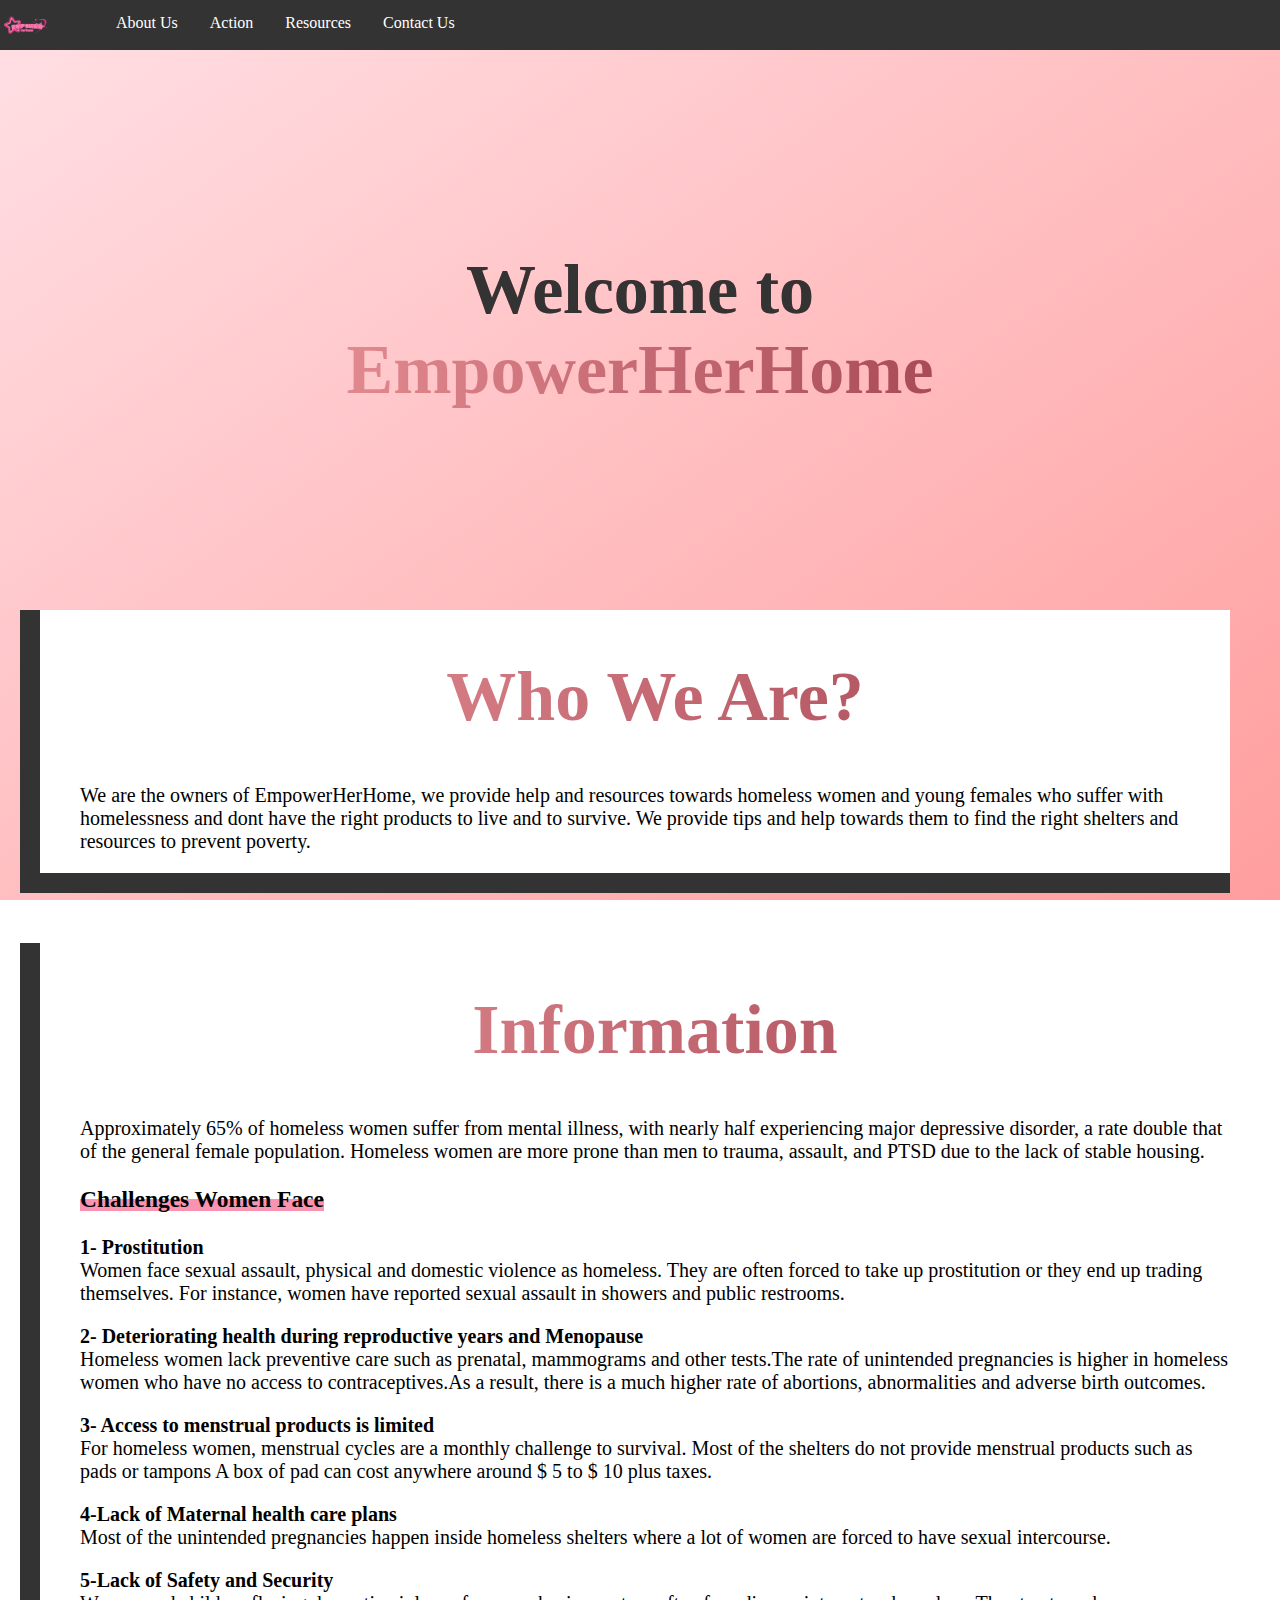
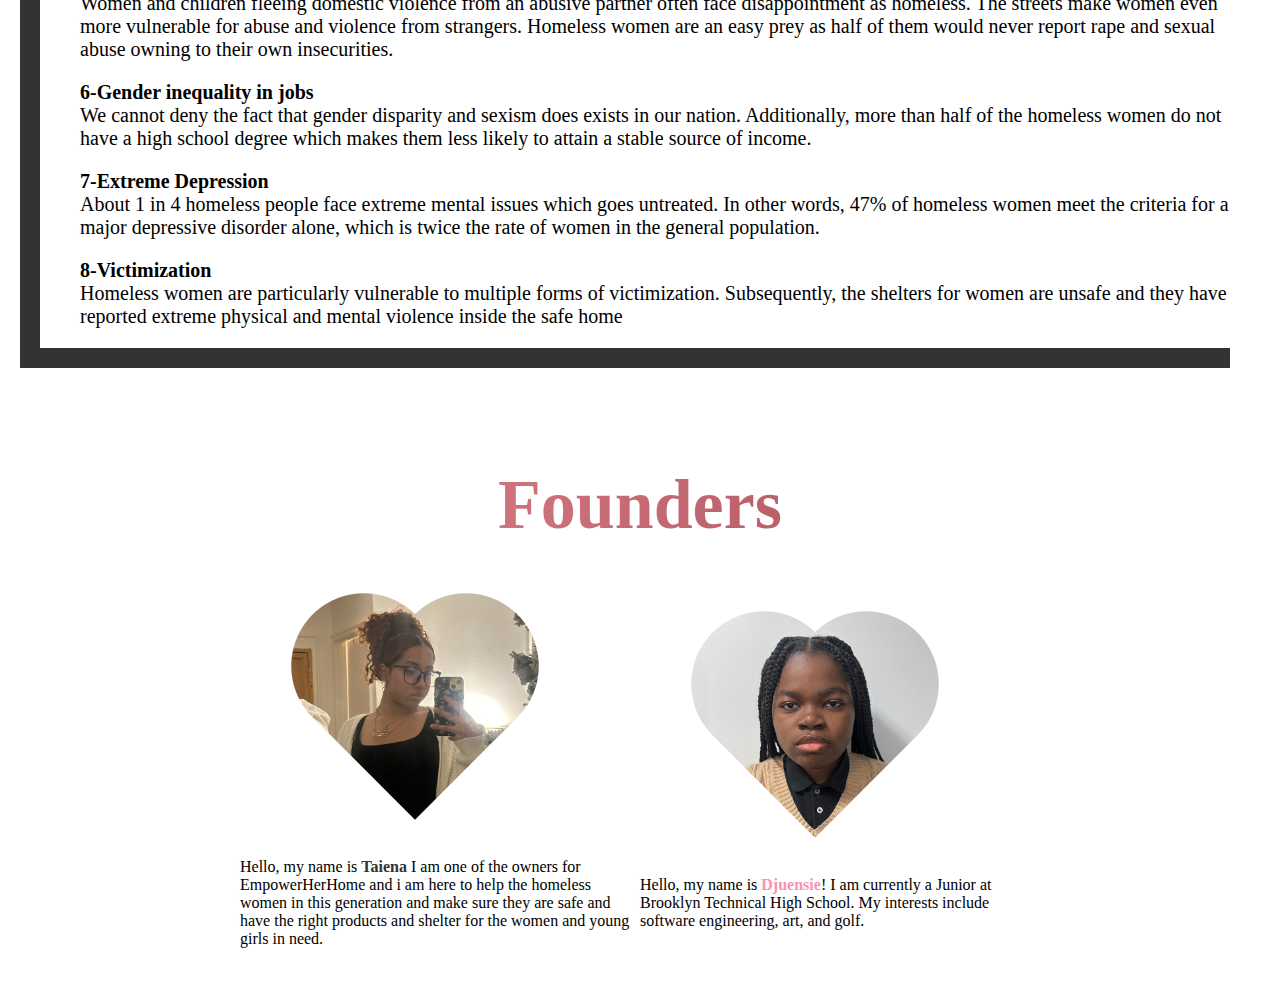
<file: index.html>
<!DOCTYPE html>
<html>

<head>
  <meta charset="utf-8">
  <meta name="viewport" content="width=device-width">
  <title>EmpowerHerHome</title>
  <link href="style.css" rel="stylesheet" type="text/css" />

</head>

<body>
  <ul>
    <a href="index.html"><img class="logo" src="pictures/logo.png"></a>
    <li><a href="index.html">About Us</a></li>
    <li><a href="action.html">Action</a></li>
    <li><a href="Resourses.html">Resources</a></li>
    <li><a href="contact.html">Contact Us</a></li>
  </ul>

  <h1 class="firstHeader"><span style="color:#333">Welcome to </span>EmpowerHerHome</h1>

  <div class="container">

    <div class="text">
      <h1> Who We Are?</h1>
      <P>We are the owners of EmpowerHerHome, we provide help and resources towards homeless women and young females who
        suffer with homelessness and dont have the right products to live and to survive. We provide tips and help
        towards them to find the right shelters and resources to prevent poverty.</P>
    </div>
  </div>
  <section>

    <div class="container">
      <div class="text">
        <h1> Information</h1>
        <P>Approximately 65% of homeless women suffer from mental illness, with nearly half experiencing major
          depressive disorder, a rate double that of the general female population. Homeless women are more prone than
          men to trauma, assault, and PTSD due to the lack of stable housing.</P>
        <h3><mark>Challenges Women Face</mark></h3>
        <p><b>1- Prostitution</b><br>
        Women face sexual assault, physical and domestic violence as homeless. They are often forced to take up prostitution or they end up trading themselves. For instance, women have reported sexual assault in showers and public restrooms.</p>

        <p><b>2- Deteriorating health during reproductive years and Menopause</b><br>
        Homeless women lack preventive care such as prenatal, mammograms and other tests.The rate of unintended pregnancies is higher in homeless women who have no access to contraceptives.As a result, there is a much higher rate of abortions, abnormalities and adverse birth outcomes.</p>

        <p><b>3- Access to menstrual products is limited</b><br>
        For homeless women, menstrual cycles are a monthly challenge to survival.  Most of the shelters do not provide menstrual products such as pads or tampons A box of pad can cost anywhere around $ 5 to $ 10 plus taxes.</p>

          <p><b>4-Lack of Maternal health care plans</b><br>
        Most of the unintended pregnancies happen inside homeless shelters where a lot of women are forced to have sexual intercourse.</p>

            <p><b>5-Lack of Safety and Security</b><br>
        Women and children fleeing domestic violence from an abusive partner often face disappointment as homeless. The streets make women even more vulnerable for abuse and violence from strangers. Homeless women are an easy prey as half of them would never report rape and sexual abuse owning to their own insecurities.</p>

              <p><b>6-Gender inequality in jobs</b><br>
        We cannot deny the fact that gender disparity and sexism does exists in our nation. Additionally, more than half of the homeless women do not have a high school degree which makes them less likely to attain a stable source of income.</p>

                <p><b>7-Extreme Depression</b><br>
        About 1 in 4 homeless people face extreme mental issues which goes untreated. In other words, 47% of homeless women meet the criteria for a major depressive disorder alone, which is twice the rate of women in the general population.</p>

                  <p><b>8-Victimization</b><br>
        Homeless women are particularly vulnerable to multiple forms of victimization. Subsequently, the shelters for women are unsafe and they have reported extreme physical and mental violence inside the safe home</p>

      </div>
    </div>
    <h1>Founders</h1>
    <div class="holder">

      <div class="pro">
        <img class="profile" src="pictures/IMG_0470.jpeg"">

        <p>Hello, my name is <span style="color:#333"><b>Taiena</b></span> I am one of the owners for EmpowerHerHome
          and i am here to help the homeless women in this generation and make sure they are safe and have the right
          products and shelter for the women and young girls in need. </p>
      </div>
      <div class="pro">
        <img class="profile" src="pictures/IMG_1328.jpg">
        <p>Hello, my name is <span style="color:#f993b1"><b>Djuensie</b></span>! I am currently a Junior at Brooklyn Technical High School. My interests include software engineering, art, and golf. </p>
      </div>
    </div>

  </section>

  <script src="script.js" defer></script>
</body>

</html>
</file>
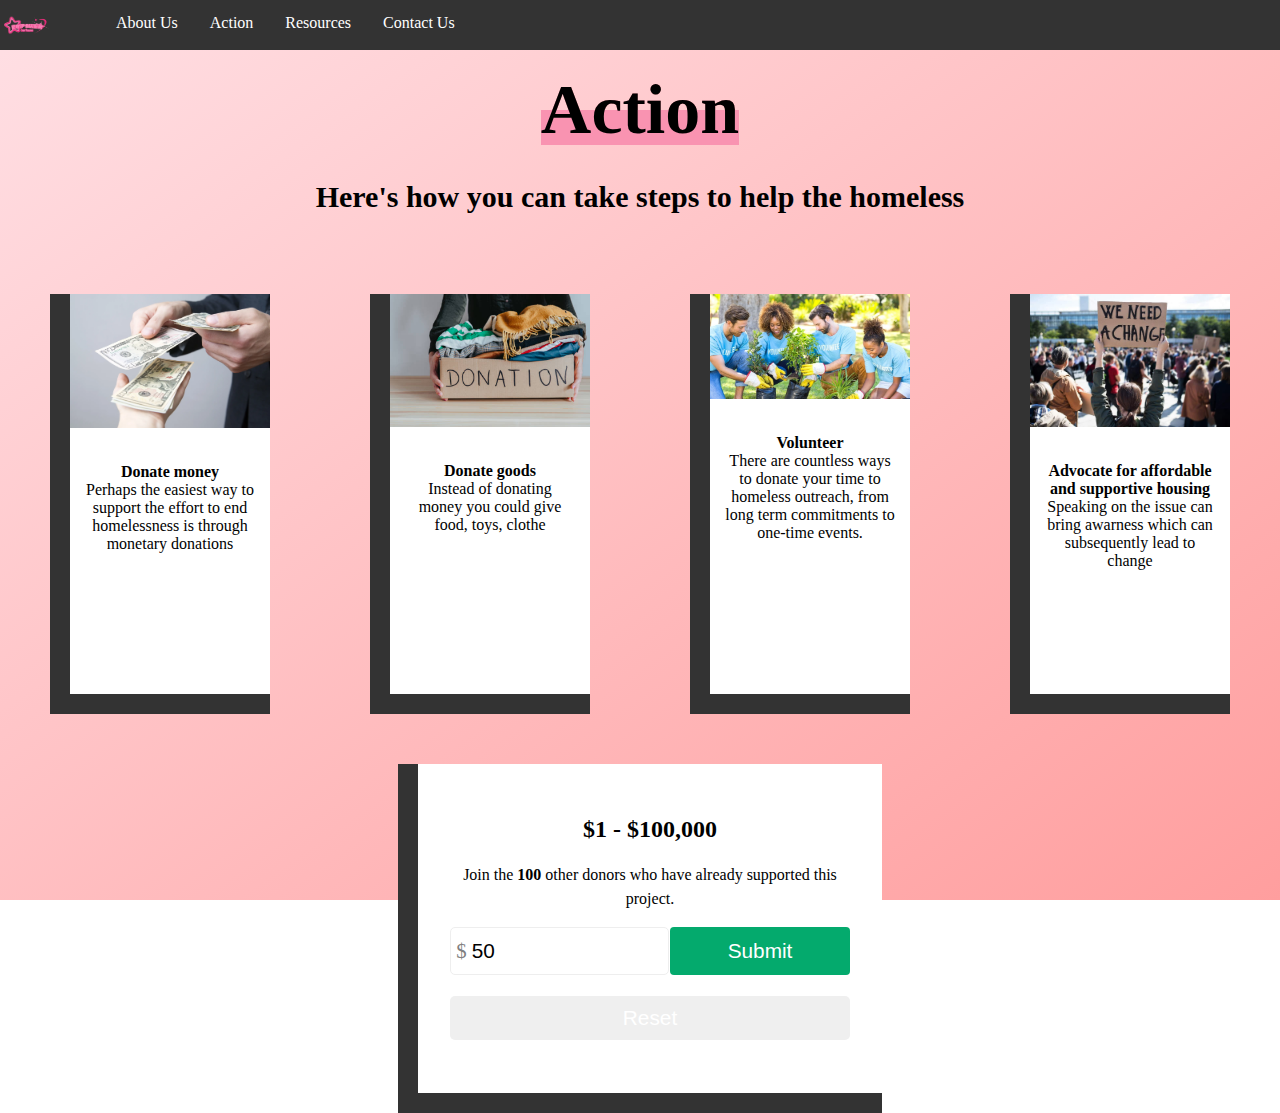
<file: action.html>
<!DOCTYPE html>
<html>

<head>
  <meta charset="utf-8">
  <meta name="viewport" content="width=device-width">
  <title>EmpowerHerHome</title>
  <link href="style.css" rel="stylesheet" type="text/css" />
</head>

<body>
  <ul>
    <a href="index.html"><img class="logo" src="pictures/logo.png"></a>
    <li><a href="index.html">About Us</a></li>
    <li><a href="action.html">Action</a></li>
    <li><a href="Resourses.html">Resources</a></li>
    <li><a href="contact.html">Contact Us</a></li>
  </ul>


  <h1 class="secondHeader"><mark>Action</mark></h1>
  <b>
    <p class="introText">Here's how you can take steps to help the homeless</p>
  </b>

  <div class="secOne">

    <div class="ult">
      <div class="gallery">
        
          <img src="pictures/donating.webp" alt="Forest" width="600" height="400">
        <div class="desc">
          <p><b>Donate money</b><br>Perhaps the easiest way to support the effort to end homelessness is through
            monetary donations</p>
        </div>
      </div>

      <div class="gallery">
          <img src="pictures/goods.jpeg" alt="Forest" width="600" height="400">
        <div class="desc">
          <p><b>Donate goods</b><br>Instead of donating money you could give food, toys, clothe</p>
        </div>
      </div>

      <div class="gallery">
          <img src="pictures/vol.jpeg" alt="Forest" width="600" height="400">
        <div class="desc">
          <p><b>Volunteer</b><br>There are countless ways to donate your time to homeless outreach, from long term commitments to one-time events.</p>
        </div>
      </div>
      <div class="gallery">
          <img src="pictures/change.jpeg" alt="Forest" width="600" height="400">
        <div class="desc">
          <p><b>Advocate for affordable and supportive housing</b><br>Speaking on the issue can bring awarness which can subsequently lead to change</p>
        </div>
      </div>
      
    </div>
    <div class="centerMan">
      <div class="donations">
        <div class="donations__progress-bar"></div>
        <h2 class="donations__progress">
          $<span class="donations__amount">1</span> - $100,000</h2>
        <div class="donations__text">
          Join the
          <span class="donations__donors">100</span>
          other donors who have already supported this project.
        </div>
        <form class="donations__form">
          <span class="donations__input-icon">$</span>
          <input class="donations__input" type="number" value="50" title="$" />
          <input type="submit" class="donations__submit" />
          <button class="donations__reset">Reset</button>
        </form>
      </div>
    </div>

  </div>
</body>
</file>
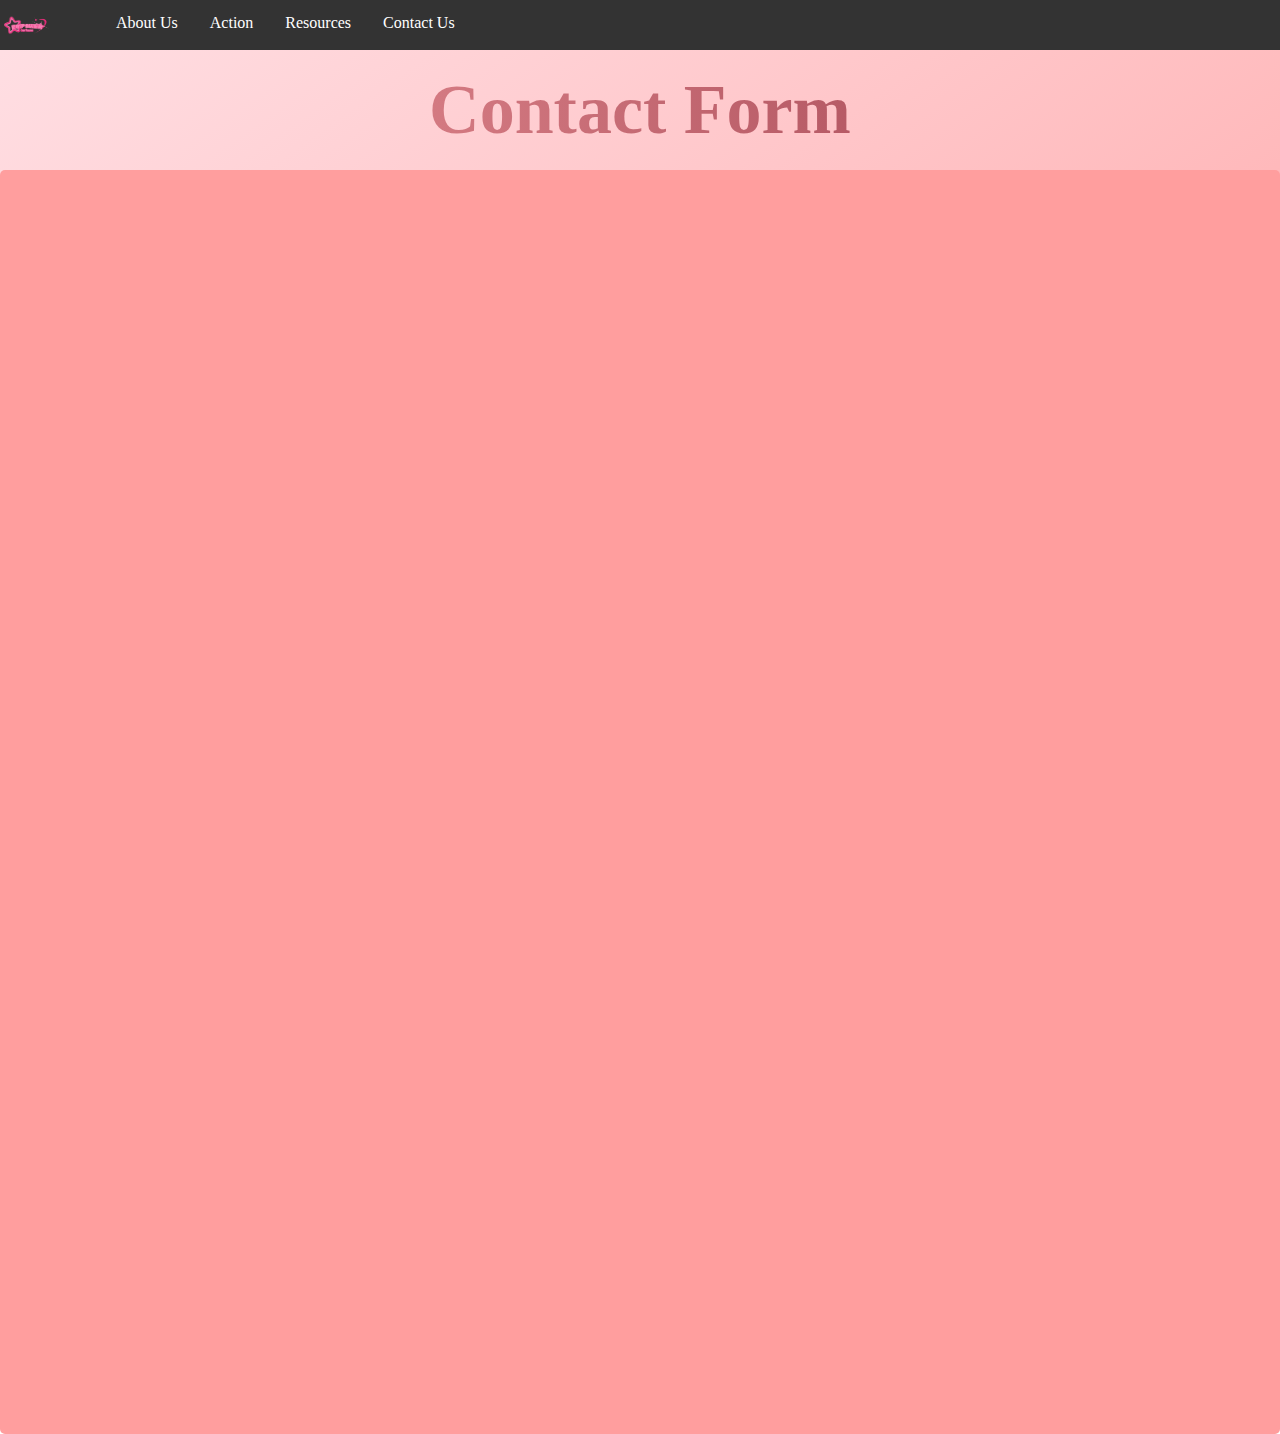
<file: contact.html>
<!DOCTYPE html>
<html>

<head>
  <meta charset="utf-8">
  <meta name="viewport" content="width=device-width">
  <title>EmpowerHerHome</title>
  <link href="style.css" rel="stylesheet" type="text/css" />
</head>

<body>
  <ul>
    <a href="index.html"><img class="logo" src="pictures/logo.png"></a>
    <li><a href="index.html">About Us</a></li>
    <li><a href="action.html">Action</a></li>
    <li><a href="Resourses.html">Resources</a></li>
    <li><a href="contact.html">Contact Us</a></li>
  </ul>

  <h1 class="secondHeader">Contact Form</h1>

  <div class="bro">
    <iframe src="https://docs.google.com/forms/d/e/1FAIpQLScdeHKV2P-tKWwj9T6BQtVMhl-LpymXi1D14dhJI4FumTcpbg/viewform?embedded=true" width="640" height="1224" frameborder="0" marginheight="0" marginwidth="0">Loading…</iframe>
  </div>

</body>
</file>
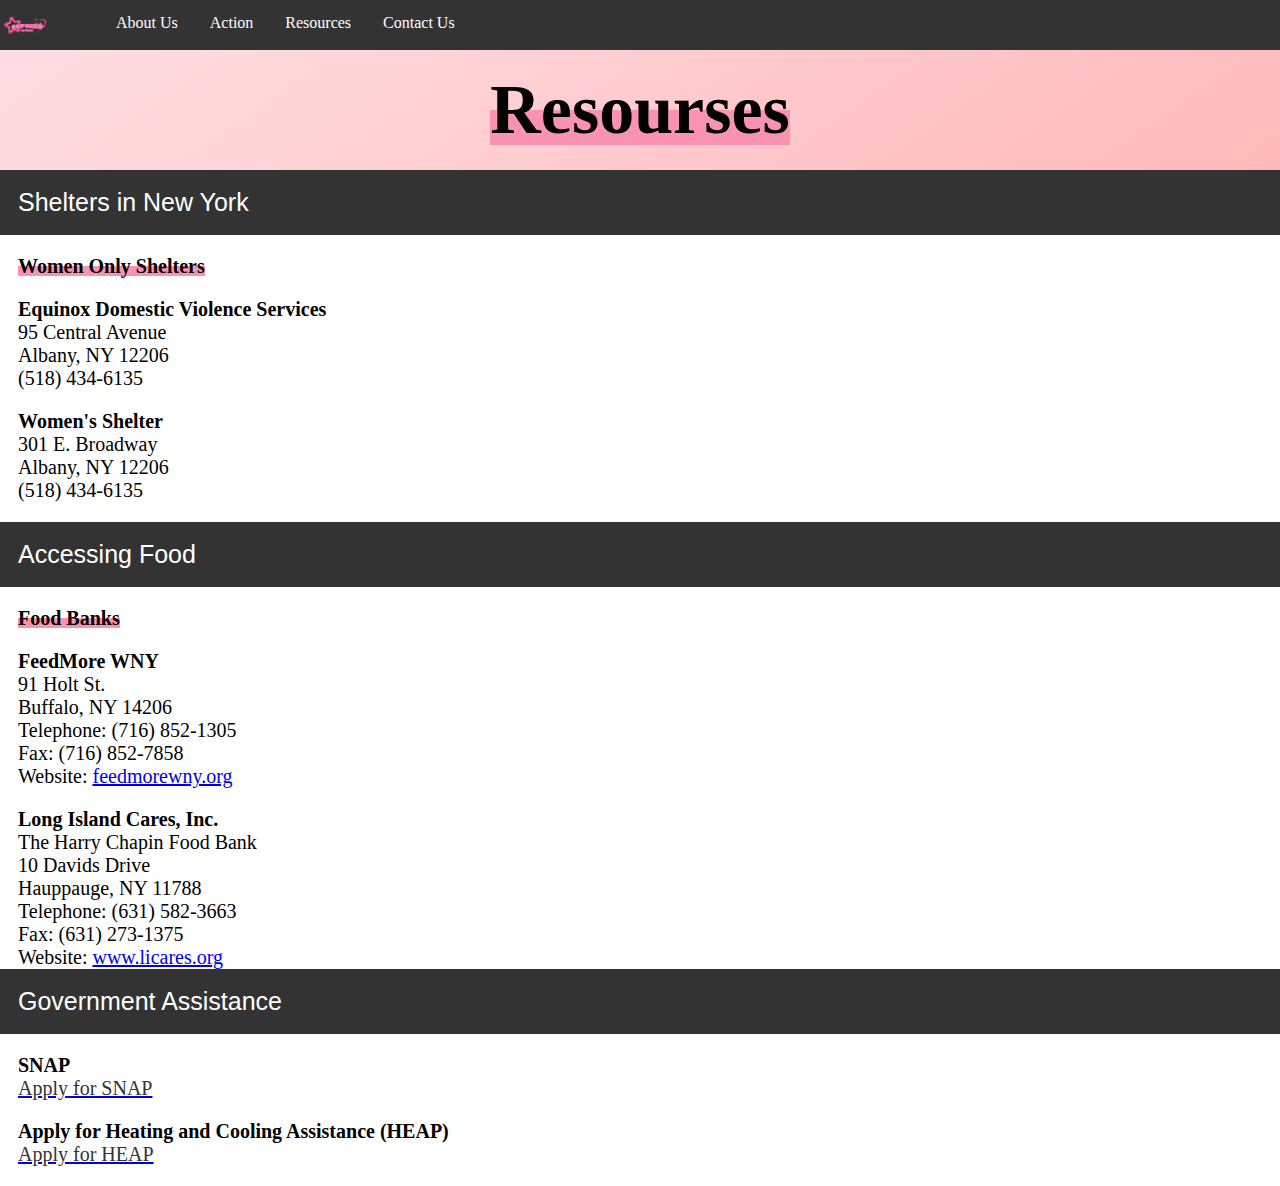
<file: Resourses.html>
<!DOCTYPE html>
<html>

<head>
  <meta charset="utf-8">
  <meta name="viewport" content="width=device-width">
  <title>EmpowerHerHome</title>
  <link href="style.css" rel="stylesheet" type="text/css" />
</head>

<body>
  <ul>
    <a href="index.html"><img class="logo" src="pictures/logo.png"></a>
    <li><a href="index.html">About Us</a></li>
    <li><a href="action.html">Action</a></li>
    <li><a href="Resourses.html">Resources</a></li>
    <li><a href="contact.html">Contact Us</a></li>
  </ul>

  <h1 class="secondHeader"><mark>Resourses</mark></h1>
  <div class="links">
    <button type="button" class="collapsible">Shelters in New York</button>
    <div class="content" style="display: block">
      <p><mark><b>Women Only Shelters</b></mark></p>
      <p><b>Equinox Domestic Violence Services</b><br>95 Central Avenue
          <br>Albany, NY 12206
          <br>(518) 434-6135</p>
      <p><b>Women's Shelter</b><br>
          301 E. Broadway
          <br>Albany, NY 12206
          <br>(518) 434-6135</p>
    </div>
    <button type="button" class="collapsible">Accessing Food</button>
    <div class="content" style="display: block">
      <p><mark><b>Food Banks</b></mark></p>
      <p><b>FeedMore WNY</b>
      <br>91 Holt St.
        <br>Buffalo, NY 14206
        <br>Telephone: (716) 852-1305
        <br>Fax: (716) 852-7858
        <br>Website: <a href="https://www.feedmorewny.org/">feedmorewny.org</a>
</p>
      <b>Long Island Cares, Inc.</b>
      <br>The Harry Chapin Food Bank
      <br>10 Davids Drive
      <br>Hauppauge, NY 11788
      <br>Telephone: (631) 582-3663
      <br>Fax: (631) 273-1375
      <br>Website: <a href="https://www.licares.org/">www.licares.org</a>
    </div>
    <button type="button" class="collapsible">Government Assistance</button>
    <div class="content" style="display: block">
      <p><b>SNAP</b><br><a href="https://www.ny.gov/services/apply-snap"><span style="color:#333">Apply for SNAP</span></a></p>
      <p><b>Apply for Heating and Cooling Assistance (HEAP)</b><br><a href="https://www.ny.gov/services/apply-heating-and-cooling-assistance-heap"><span style="color:#333">Apply for HEAP</span></a></p>
    </div>
  </div>
  <script src="script.js" defer></script>
</body>

</html>
</file>
<file: style.css>
html {
  height: 100%;
  width: 100%;
}

body{
  margin: 0;
  padding: 0;
  background-image: linear-gradient(to bottom right, #ffe0e5, #ff9e9e);
  background-repeat: no-repeat;
  background-attachment: fixed;
 
  /* background-color: #ffe0e5; */
}

/* navigation bar */
ul {
  list-style-type: none;
  margin: 0;
  padding: 0;
  overflow: hidden;
  background-color: #333;
}

li {
  float: left;
}

li a {
  display: block;
  color: white;
  text-align: center;
  padding: 14px 16px;
  text-decoration: none;
}

li a:hover {
  background-color: #ff9e9e;
}

/* Images next to text */
.container {
  border-left: 20px solid #333;
  margin-left: 20px;
  display: flex;
  align-items: center;
  justify-content: center;
  margin-bottom: 50px;
}

.logo {
  width: 200;
  height:200px;
  border-radius: 10090px;
  margin-right: 50px;
  float: left;

}

.logo{
  width: 50px;
  height: 50px;
  border-radius: 1090px;
}
.text {
  border-bottom: 20px solid #333;
  background-color: white;
  font-size: 20px;
  padding-left: 40px;
  margin-right: 50px;
}

h1{
  text-align: center;
}


.text:hover {
  box-shadow: 0 0 3px #ffa3a3;
  margin-top: -10px;
}


h1 {
  font-size: 70px;
  font-weight: 600;
  background-image: linear-gradient(to left, #9a3c4a, #f0989d);
  color: transparent;
  background-clip: text;
  -webkit-background-clip: text;
}


.profile {
  margin-left: 50px;
  width: 250px;
  aspect-ratio: 1;
  object-fit: cover;
  --_m: radial-gradient(#000 69%,#0000 70%) 84.5%/50%;
  -webkit-mask-box-image: var(--_m);
             mask-border: var(--_m);
  clip-path: polygon(-41% 0,50% 91%, 141% 0);
}

/* fallback until better support for mask-border */
@supports not (-webkit-mask-box-image: var(--_m)) { 
.profile {
   --_m:
     radial-gradient(at 70% 31%,#000 29%,#0000 30%),
     radial-gradient(at 30% 31%,#000 29%,#0000 30%),
     linear-gradient(#000 0 0) bottom/100% 50% no-repeat;
   -webkit-mask: var(--_m);
           mask: var(--_m);
  }
}

.class div {
  width: 300px;
  border: 15px solid #f993b1;
  padding: 50px;
  margin: 20px;
}

.pro{
  display: flex;
  justify-content: center;
  flex-direction: column;
  max-width: 400px;
}

.actionbox{
  margin: 200px;
  display: flex;
  justify-content: center;
  width: 500px;
  height: 300px;
  background-color: white;
}

.actionbox img{
  width: 200px;
  height: 200px;
  background-color: white;
}

.holder{
  display: flex;
  flex-direction: row;
  justify-content: center;
  margin-bottom: 20px;

}

section{
  display: flex;
  flex-direction: column;
}

input[type=text], select, textarea {
  width: 100%;
  padding: 12px;
  border: 1px solid #ccc;
  border-radius: 4px;
  box-sizing: border-box;
  margin-top: 6px;
  margin-bottom: 16px;
  resize: vertical;
}

input[type=submit] {
  background-color: #04AA6D;
  color: white;
  padding: 12px 20px;
  border: none;
  border-radius: 4px;
  cursor: pointer;
}

input[type=submit]:hover {
  background-color: #ffe0e5;;
}

.bro {
  display: flex;
  justify-content: center;
  border-radius: 5px;
  background-color: #ff9e9e;
  padding: 20px;
}

.gallery {
  width: 500px;
  min-height: 400px;
  max-height: 400px;
  border-bottom: 20px solid #333;
  border-left: 20px solid #333;
  background-color: white;
  margin: 50px;
  
}

.gallery:hover {
  border-bottom: 20px solid #ff9e9e;
  border-left: 20px solid #ff9e9e;
  
}

.gallery img {
  width: 100%;
  height: auto;
  
}

.desc {
  padding: 15px;
  text-align: center;
}

.ult{
  display: flex;
  flex-direction: row;
  justify-content: center;
  align-items: center;
}

/* donate box */
.donations {
  background-color: white;
  border-bottom: 20px solid #333;
  border-left: 20px solid #333;
  
  padding: 2em;
  max-width: 400px;
  text-align: center;
  overflow: hidden;
}

.donations__progress-bar {
  background: orange;
  height: 1em;
  position: absolute;
  top: 0;
  left: 0;
  transform: translate3D(-100%, 0, 0);
  width: 100%;
  transition: transform 500ms ease;
}


.donations__progress {
  text-align: center;
}


.donations__text {
  margin-bottom: 1em;
  line-height: 1.5;
}

.donations__donors {
  font-weight: bold;
}

.donations__form {
  display: flex;
  justify-content: space-between;
  flex-wrap: wrap;
  font-size: 1.3em;
}

.donations__input,
.donations__submit,
.donations__reset {
  font-size: inherit;
  border: none;
  padding: 0.5em 0.8em;
  border-radius: 5px;
  width: 45%;
  min-width: 100px;
  margin-bottom: 1em;
}

.donations__submit {
  background: #a60707;;
  color: white;

}

.donations__reset {
  color: white;
  flex-grow: 1
}

.donations__input {
  border: 1px solid #eee;
  padding-left: 1em;
}

.donations__input-icon {
  position: absolute;
  color: gray;
  line-height: 1.3;
  padding: 0.5em 0.3em;
  pointer-events: none;
}

.secOne{
  display: flex;
  flex-direction: column;
}

mark {
  
  display: inline-block;
  line-height: 0em;
  padding-bottom: 0.5em;
  background-color: #f993b1;

  
}

.centerMan{
  display: flex;
  justify-content: center;
  align-items: center;
}

.introText{
  font-size: 30px;
  display: flex;
  justify-content: center;
  align-items: center;
  font: 20px;
}

.firstHeader{
  margin: 200px;
  position: relative;
  animation-name: example;
  animation-duration: 2s;
}

.secondHeader{
  margin: 20px;
  position: relative;
  animation-name: example;
  animation-duration: 2s;
}

@keyframes example { 
  0%   { left:0px; top:1000px;}
  50%  { left:0px; top:0px;}
} 



/* collapsible info boxes */
.collapsible {
  font-size: 25px;
  background-color: #333;
  color: white;
  cursor: pointer;
  padding: 18px;
  width: 100%;
  border: none;
  text-align: left;
  outline: none;
  
}

.active, .collapsible:hover {
  background-color: #f993b1;
}

.content {
  font-size: 20px;
  display: flex;
  width: 100%;
  padding: 0 18px;
  flex-direction: column;
  overflow: hidden;
  background-color: #ffffff;
}

.splide__slide img {
  width: 100%;
  height: auto;
}
</file>
